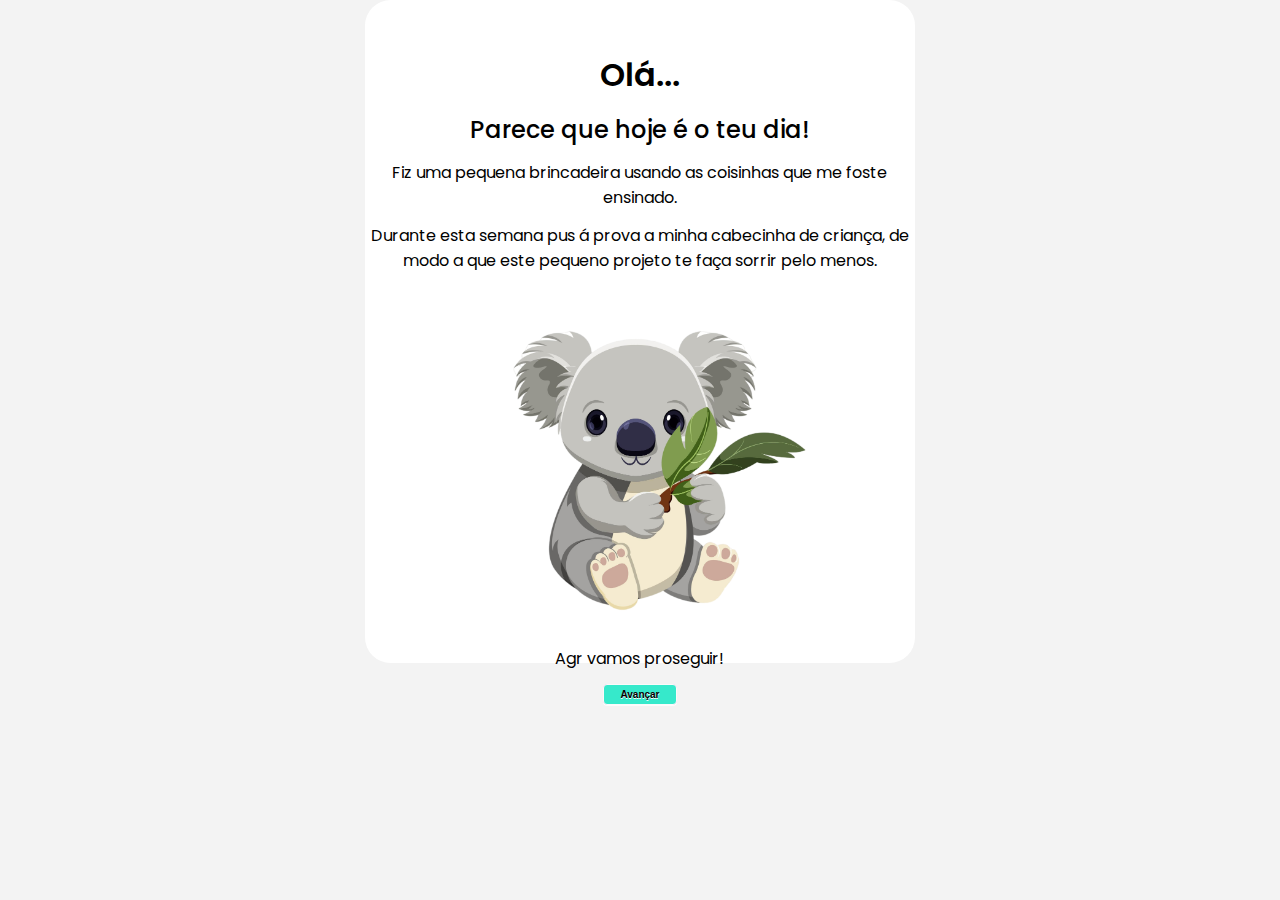
<file: index.html>
<!DOCTYPE html>
<html lang="en">
  <head>
    <meta charset="UTF-8" />
    <meta name="viewport" content="width=device-width, initial-scale=1.0" />
    <title>Parabéns Toia</title>
    <link rel="stylesheet" href="styles/reset.css" />
    <link rel="stylesheet" href="styles/main.css" />
    <link rel="stylesheet" href="second.html" />
  </head>
  <body>
    <div class="card">
      <h1>Olá...</h1>

      <h2>Parece que hoje é o teu dia!</h2>

      <p>
        Fiz uma pequena brincadeira usando as coisinhas que me foste ensinado.
      </p>

      <p class="testamento">
        Durante esta semana pus á prova a minha cabecinha de criança, de modo a
        que este pequeno projeto te faça sorrir pelo menos.
      </p>

      <img src="fotos/koala.png" alt="" />

      <p>Agr vamos proseguir!</p>

      <div class="botao">
        <a href="second.html"><button>Avançar</button></a>
        <!-- usar a tag <button></button> para criar botões é mais semantico e para linkar usas isto <a href="metes aqui o link"></a> -->
      </div>
    </div>
  </body>
</html>
</file>
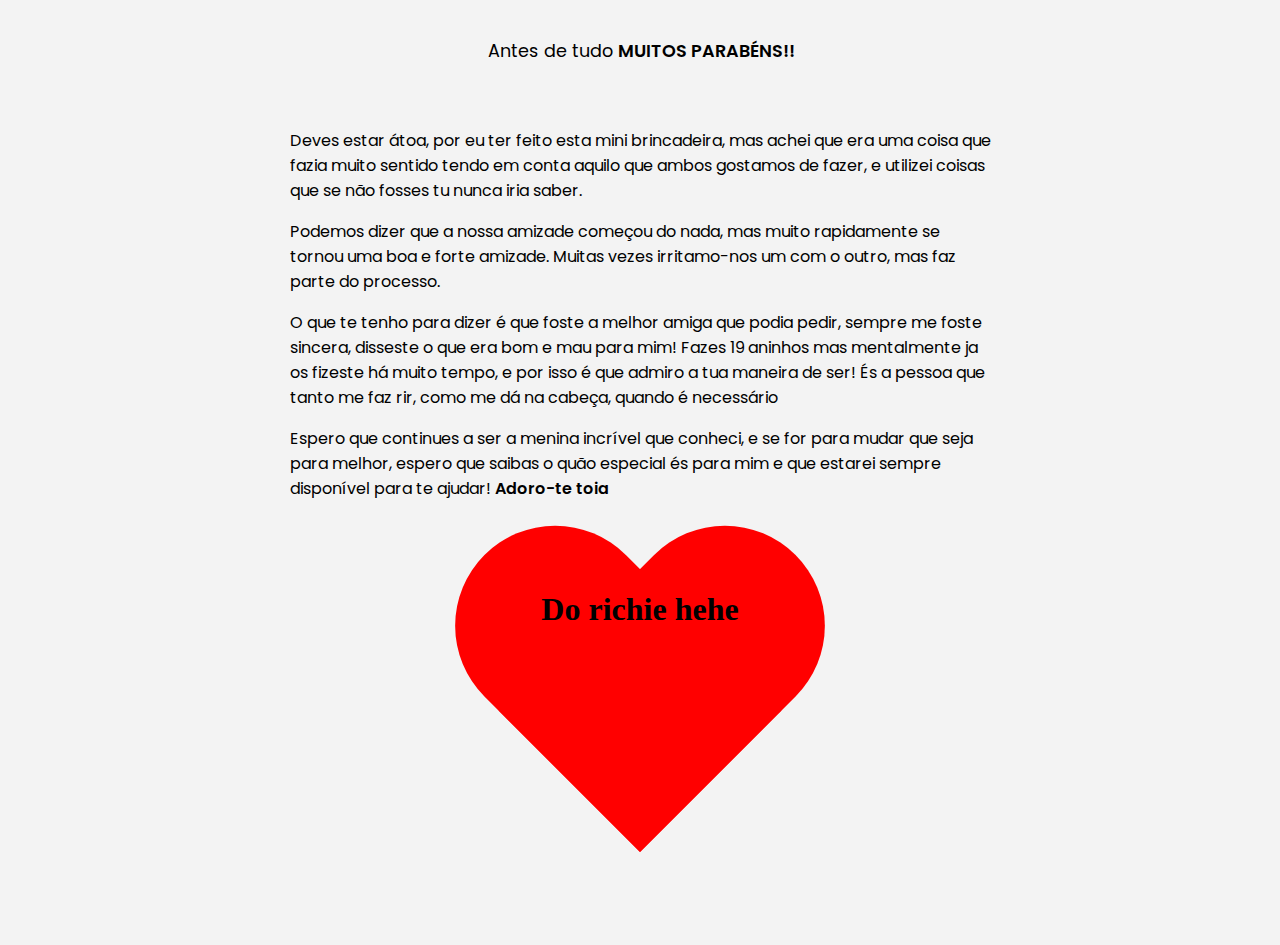
<file: quarto.html>
<!DOCTYPE html>
<html lang="en">
  <head>
    <meta charset="UTF-8" />
    <meta name="viewport" content="width=device-width, initial-scale=1.0" />
    <link rel="stylesheet" href="styles/quarto.css" />
    <title>Parabéns Toia</title>
  </head>
  <body>
    <div class="carta">
      <p class="parabens">Antes de tudo <span>MUITOS PARABÉNS!!</span></p>

      <p class="primeiro">
        Deves estar átoa, por eu ter feito esta mini brincadeira, mas achei que
        era uma coisa que fazia muito sentido tendo em conta aquilo que ambos
        gostamos de fazer, e utilizei coisas que se não fosses tu nunca iria
        saber.
      </p>

      <p class="segundo">
        Podemos dizer que a nossa amizade começou do nada, mas muito rapidamente
        se tornou uma boa e forte amizade. Muitas vezes irritamo-nos um com o
        outro, mas faz parte do processo.
      </p>

      <p class="terceiro">
        O que te tenho para dizer é que foste a melhor amiga que podia pedir,
        sempre me foste sincera, disseste o que era bom e mau para mim! Fazes 19
        aninhos mas mentalmente ja os fizeste há muito tempo, e por isso é que
        admiro a tua maneira de ser! És a pessoa que tanto me faz rir, como me
        dá na cabeça, quando é necessário
      </p>

      <p class="quarto">
        Espero que continues a ser a menina incrível que conheci, e se for para
        mudar que seja para melhor, espero que saibas o quão especial és para
        mim e que estarei sempre disponível para te ajudar!
        <span>Adoro-te toia</span>
      </p>
    </div>
    <h1 class="mim">Do richie hehe</h1>

    <div id="container">
      <div id="heart"></div>
    </div>
  </body>
</html>
</file>
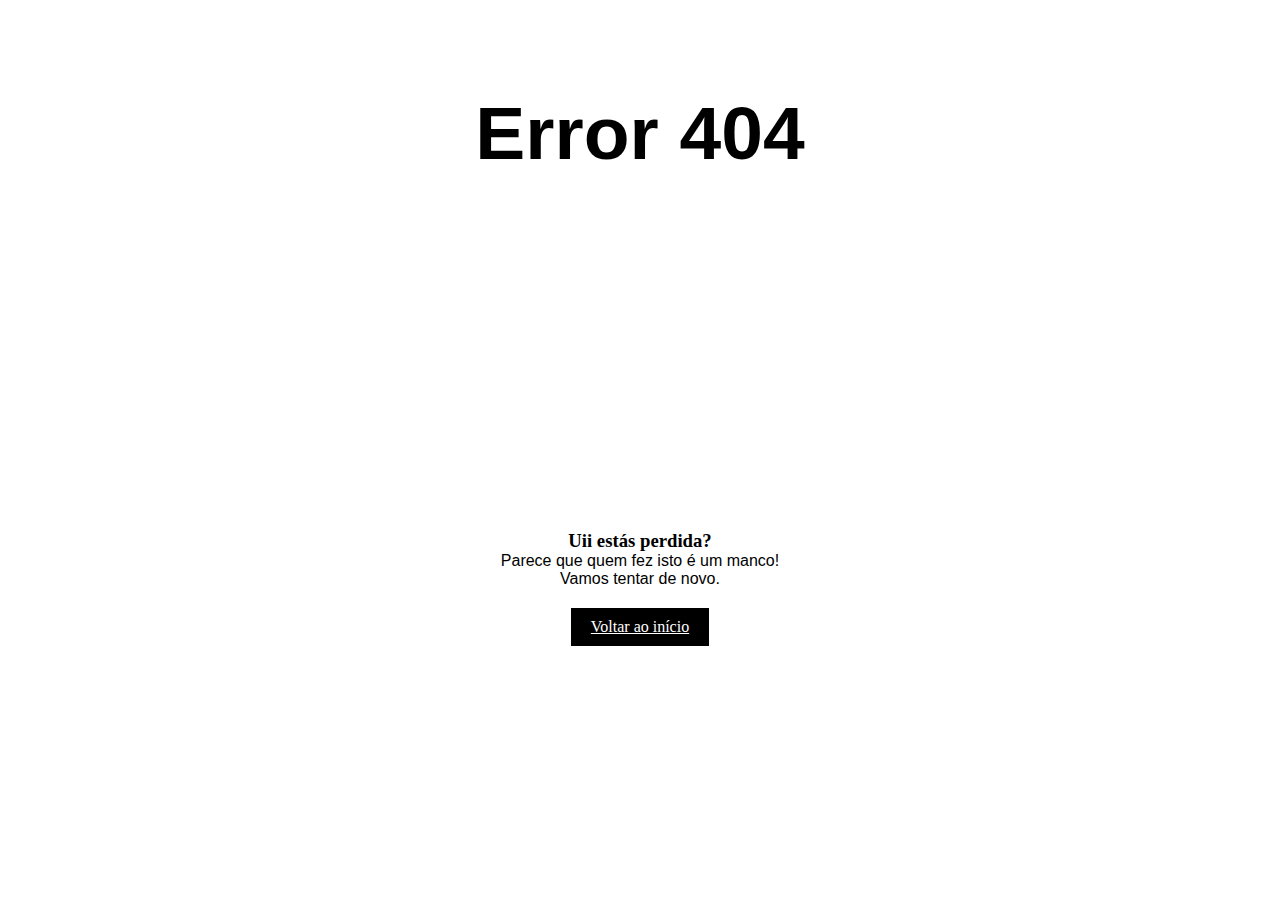
<file: second.html>
<!DOCTYPE html>
<html lang="en">
  <head>
    <meta charset="UTF-8" />
    <meta name="viewport" content="width=device-width, initial-scale=1.0" />
    <link rel="stylesheet" href="index.html" />
    <link rel="stylesheet" href="styles/reset.css" />
    <link rel="stylesheet" href="styles/second.css" />
    <title>Parabéns Toia</title>
  </head>
  <body>
    <section class="page_404">
      <div class="container">
        <div class="row">
          <div class="col-sm-12">
            <div class="col-sm-10 col-sm-offset-1 text-center">
              <div class="four_zero_four_bg">
                <h1 class="text-center">Error 404</h1>
              </div>

              <div class="contant_box_404">
                <h3 class="lost">Uii estás perdida?</h3>
                <p class="text-404-1">Parece que quem fez isto é um manco!</p>
                <p class="text-404-2">Vamos tentar de novo.</p>

                <a href="third.html" class="link_404">Voltar ao início </a>
              </div>
            </div>
          </div>
        </div>
      </div>
    </section>
  </body>
</html>
</file>
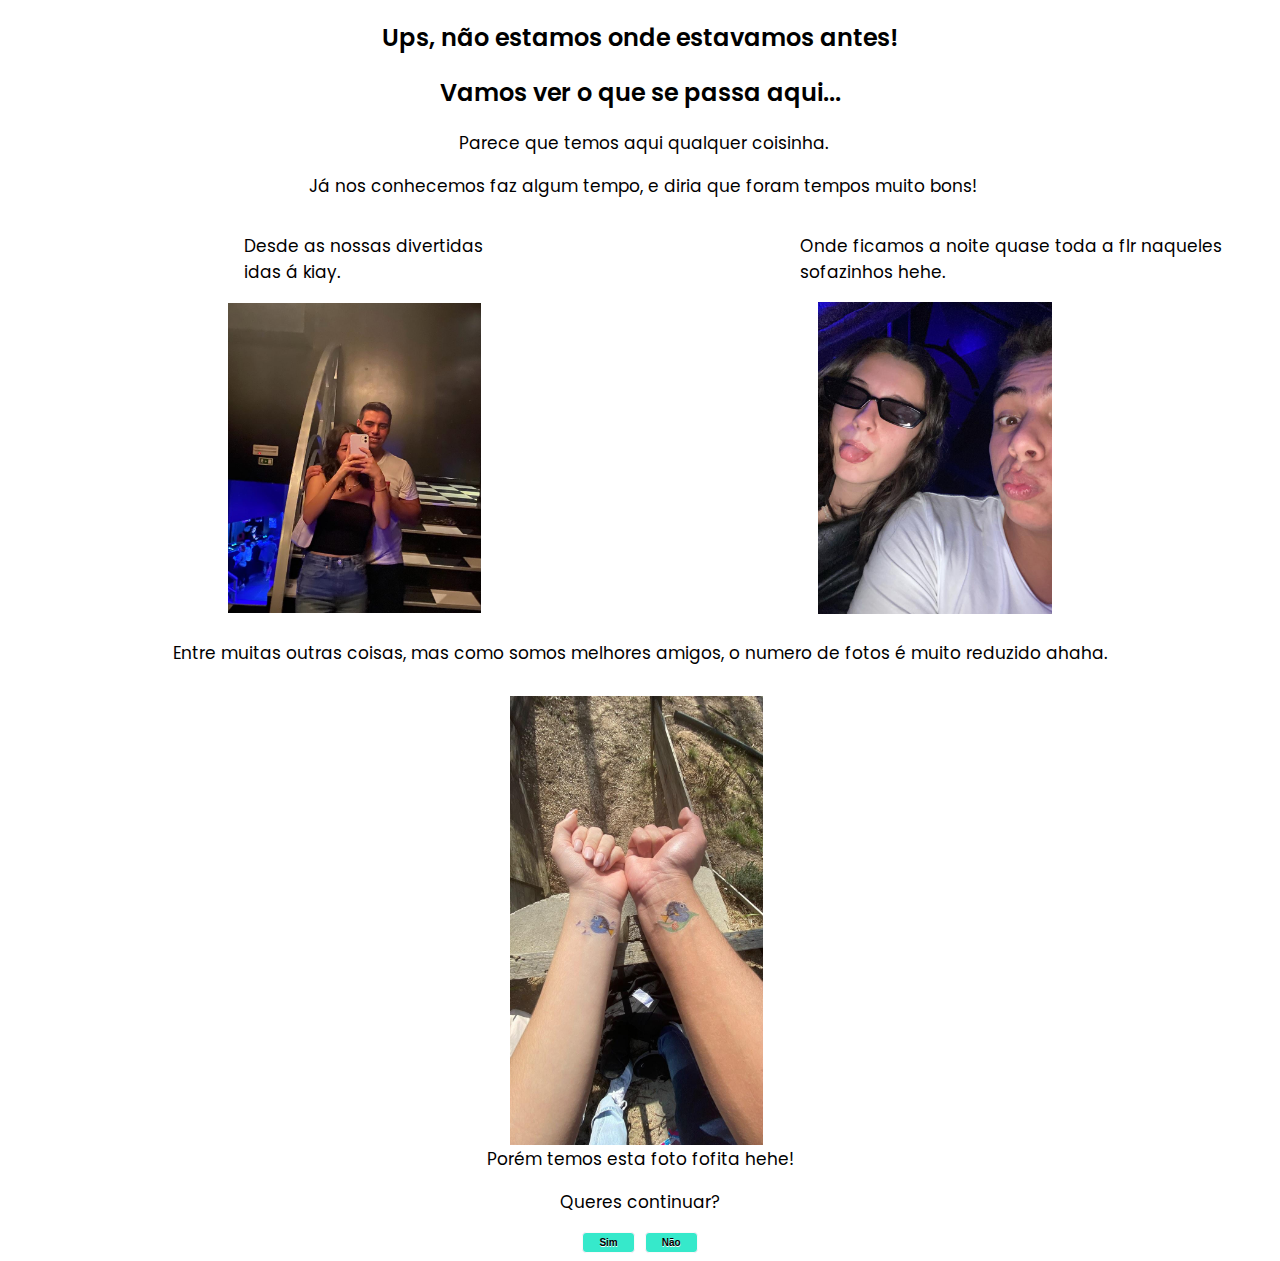
<file: third.html>
<!DOCTYPE html>
<html lang="en">
  <head>
    <meta charset="UTF-8" />
    <meta name="viewport" content="width=device-width, initial-scale=1.0" />
    <title>Parabéns Toia</title>
    <link rel="stylesheet" href="styles/third.css" />
  </head>
  <body>
    <div class="texto-grande">
      <h2 class="firts-h">Ups, não estamos onde estavamos antes!</h2>

      <h2 class="second-h">Vamos ver o que se passa aqui...</h2>
      <div class="first-text-m">
        <p>Parece que temos aqui qualquer coisinha.</p>

        <p class="texto">
          Já nos conhecemos faz algum tempo, e diria que foram tempos muito
          bons!
        </p>
      </div>

      <div class="texto-ordem">
        <p class="kiay">Desde as nossas divertidas idas á kiay.</p>

        <p class="sofa">
          Onde ficamos a noite quase toda a flr naqueles sofazinhos hehe.
        </p>
      </div>

      <div class="imagens">
        <img class="imagem-kiay" src="fotos/kiay.jpg" alt="" />
        <img class="imagem-sofa" src="fotos/sofa.jpg" alt="" />
      </div>

      <p class="outras">
        Entre muitas outras coisas, mas como somos melhores amigos, o numero de
        fotos é muito reduzido ahaha.
      </p>

      <img class="imagem-tatto" src="fotos/tatto.jpg" alt="" />

      <p class="porem">Porém temos esta foto fofita hehe!</p>
    </div>

    <p class="avanço">Queres continuar?</p>

    <div class="container">
      <a href="quarto.html"><button id="sim">Sim</button></a>
      <button id="nao">Não</button>
    </div>
  </body>
  <script src="script.js"></script>
</html>
</file>
<file: styles/main.css>
@import url("https://fonts.googleapis.com/css2?family=Outfit:wght@100..900&family=Poppins:ital,wght@0,100;0,200;0,300;0,400;0,500;0,600;0,700;0,800;0,900;1,100;1,200;1,300;1,400;1,500;1,600;1,700;1,800;1,900&display=swap");

p {
  font-family: "Poppins", sans-serif;
  font-weight: 400;
  font-style: normal;
}

h1 {
  font-family: "Poppins", sans-serif;
  font-weight: 600;
  font-style: normal;
  background-clip: text;
  padding-top: 4vw;
  padding-bottom: 1vw;
}

h2 {
  font-family: "Poppins", sans-serif;
  font-weight: 500;
  font-style: normal;
  padding-bottom: 1vw;
}

p {
  font-family: "Poppins", sans-serif;
  font-weight: 400;
  font-style: normal;
  padding-bottom: 1vw;
}

body {
  background-color: #f3f3f3;
}

button {
  box-shadow: 0px 0.052vw 0px 0px #ffffff;
  background: linear-gradient(to bottom, #36e9cb 5%, #36e9cb 100%);
  background-color: #eb50d9;
  border-radius: 0.313vw;
  border: 0.052vw solid #fafafa;
  display: inline-block;
  cursor: pointer;
  color: #000000;
  font-family: Arial;
  font-size: 0.781vw;
  font-weight: bold;
  padding: 0.313vw 1.25vw;
  text-decoration: none;
  text-shadow: 0px 0.052vw 0px #ffffff;
}

button:hover {
  background: linear-gradient(to bottom, #30d1b6 5%, #30d1b6 100%);
  background-color: #ffff00;
}
button:active {
  position: relative;
  top: 0.052vw;
}

a {
  text-decoration: none;
  color: black;
  /*por predefenição os links ficam em azul e fica sublinhado, para tirar o sublinhado usas o text-decoration: none;*/
}

img {
  width: 24vw;
  margin-left: 3vw;
  padding-top: 3vw;
  padding-bottom: 2vw;
}

.card {
  width: 43vw;
  height: 51.76vw;
  background-color: white;
  border-radius: 2vw;
  margin-left: auto;
  margin-right: auto;
  text-align: center;
}
</file>
<file: styles/quarto.css>
@import url("https://fonts.googleapis.com/css2?family=Outfit:wght@100..900&family=Poppins:ital,wght@0,100;0,200;0,300;0,400;0,500;0,600;0,700;0,800;0,900;1,100;1,200;1,300;1,400;1,500;1,600;1,700;1,800;1,900&display=swap");

.carta p {
  font-family: "Poppins", sans-serif;
  font-weight: 400;
  font-style: normal;
}

.carta span {
  font-family: "Poppins", sans-serif;
  font-weight: 600;
  font-style: normal;
}

body {
  background-color: #f3f3f3;
}

.carta {
  width: 55vw;
  height: auto;
  margin-left: 22vw;
}

.parabens {
  text-align: center;
  font-size: 110%;
  margin-top: 3vw;
}

.primeiro {
  margin-top: 5vw;
}

/*coração*/
#container {
  display: flex;
  justify-content: center;
  align-items: center;
  height: 50vh; /* Ocupa a altura total da janela de visualização */
}

#heart {
  position: relative;
  width: 400px; /* Duplicado de 200px para 400px */
  height: 360px; /* Duplicado de 180px para 360px */
  z-index: -1;
}

#heart:before,
#heart:after {
  position: absolute;
  content: "";
  left: 200px; /* Duplicado de 100px para 200px */
  top: 0;
  width: 200px; /* Duplicado de 100px para 200px */
  height: 320px; /* Duplicado de 160px para 320px */
  background: red;
  border-radius: 200px 200px 0 0; /* Duplicado de 100px 100px 0 0 para 200px 200px 0 0 */
  transform: rotate(-45deg);
  transform-origin: 0 100%;
}

#heart:after {
  left: 0;
  transform: rotate(45deg);
  transform-origin: 100% 100%;
}
/*fim do coração*/

.mim {
  text-align: center;
  margin-bottom: -11vw;
  margin-top: 7vw;
}
</file>
<file: styles/second.css>
/*======================
    404 page
=======================*/

.page_404 {
  padding: px 0;
  background: #fff;
  font-family: "Arvo", serif;
}

.page_404 img {
  width: 100%;
}

.four_zero_four_bg {
  background-image: url(https://cdn.dribbble.com/users/285475/screenshots/2083086/dribbble_1.gif);
  height: 450px;
  background-position: center;
  background-repeat: no-repeat;
  margin-top: 7vw;
  text-align: center;
}

.four_zero_four_bg h1 {
  font-size: 75px;
  font-family: "Poppins", sans-serif;
  font-weight: 600;
  font-style: normal;
  background-clip: text;
  text-align: center;
}

.four_zero_four_bg h3 {
  font-size: 80px;
  font-family: "Poppins", sans-serif;
  font-weight: 500;
  font-style: normal;
  text-align: center;
}

.link_404 {
  color: #fff !important;
  padding: 10px 20px;
  background: #000000;
  margin: 20px 0;
  display: inline-block;
  text-align: center;
}
.contant_box_404 {
  margin-top: -10px;
  text-align: center;
}

.text-center h1 {
  display: flex;
  align-items: center;
  justify-content: center;
  font-size: 75px;
  font-family: "Poppins", sans-serif;
  font-weight: 600;
  text-align: center;
}

.lost {
  text-align: center;
}

.text-404-1 {
  text-align: center;
}

.text-404-2 {
  text-align: center;
}

.link_404 {
  text-align: center;
}

p {
  font-family: "Poppins", sans-serif;
  font-weight: 400;
  font-style: normal;
}
</file>
<file: styles/third.css>
@import url("https://fonts.googleapis.com/css2?family=Outfit:wght@100..900&family=Poppins:ital,wght@0,100;0,200;0,300;0,400;0,500;0,600;0,700;0,800;0,900;1,100;1,200;1,300;1,400;1,500;1,600;1,700;1,800;1,900&display=swap");

h2 {
  font-family: "Poppins", sans-serif;
  font-weight: 600;
  font-style: normal;
  background-clip: text;
}

p {
  font-family: "Poppins", sans-serif;
  font-weight: 400;
  font-style: normal;
  font-size: 106%;
}

.first-text-m {
  font-weight: 500;
  margin-top: 1.5vw;
  background-color: #ffffff;
  border-radius: 1vw;
  height: auto;
  text-align: center;
}

.first-text-m p {
  padding-left: 0.5vw;
}

.texto-ordem {
  display: flex;
}

.imagens {
  display: flex;
  justify-content: space-between;
  justify-content: space-around;
  align-items: center;
}

.imagem-kiay {
  width: 20%;
  height: 4%;
  margin-left: 4vw;
}

.kiay {
  margin-left: 7vw;
  margin-left: 18.4vw;
}

.imagem-sofa {
  width: 18.56%;
  margin-right: 4vw;
}

.sofa {
  margin-left: 21.5vw;
}

.imagem-tatto {
  width: 20%;
  margin-left: 39.2vw;
  padding-top: 1vw;
}

.container {
  display: flex;
  justify-content: center;
  align-items: center;
  gap: 10px;
}

button {
  padding: 10px 20px;
  font-size: 16px;
  cursor: pointer;
}

.container button {
  box-shadow: 0px 0.052vw 0px 0px #ffffff;
  background: linear-gradient(to bottom, #36e9cb 5%, #36e9cb 100%);
  background-color: #eb50d9;
  border-radius: 0.313vw;
  border: 0.052vw solid #fafafa;
  display: inline-block;
  cursor: pointer;
  color: #000000;
  font-family: Arial;
  font-size: 0.781vw;
  font-weight: bold;
  padding: 0.313vw 1.25vw;
  text-decoration: none;
  text-shadow: 0px 0.052vw 0px #ffffff;
}

button:hover {
  background: linear-gradient(to bottom, #30d1b6 5%, #30d1b6 100%);
  background-color: #ffff00;
}

button:active {
  position: relative;
  top: 0.052vw;
}

.avanço {
  text-align: center;
}

.firts-h {
  text-align: center;
}

.second-h {
  text-align: center;
}

.texto-grande {
  width: auto;
}

.outras {
  text-align: center;
  margin-top: 2vw;
}

.porem {
  text-align: center;
  margin-top: -0.2vw;
}
</file>
